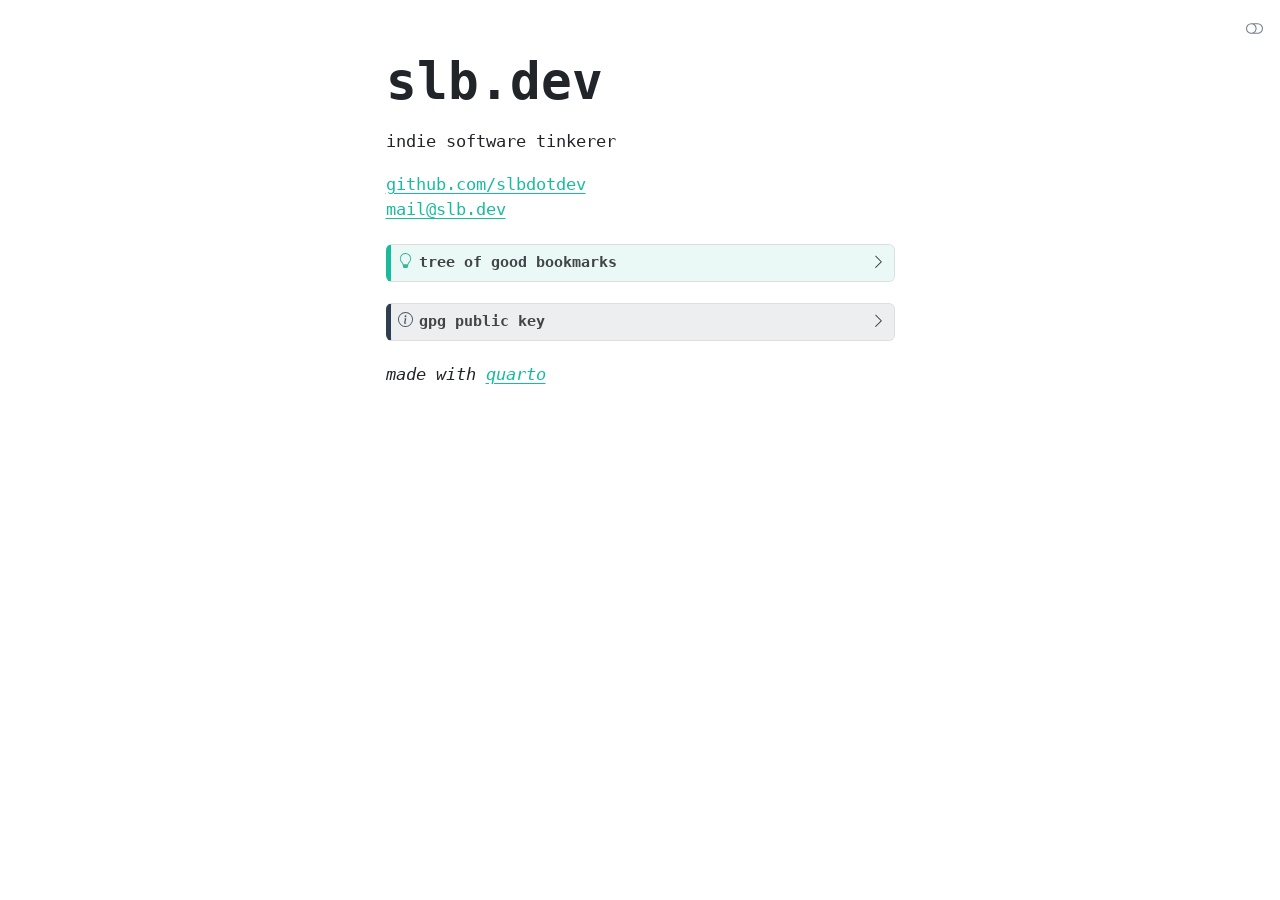
<file: index.html>
<!DOCTYPE html>
<html xmlns="http://www.w3.org/1999/xhtml" lang="en" xml:lang="en"><head>

<meta charset="utf-8">
<meta name="generator" content="quarto-1.9.38">

<meta name="viewport" content="width=device-width, initial-scale=1.0, user-scalable=yes">


<title>slb.dev</title>
<style>
/* Default styles provided by pandoc.
** See https://pandoc.org/MANUAL.html#variables-for-html for config info.
*/
code{white-space: pre-wrap;}
span.smallcaps{font-variant: small-caps;}
div.columns{display: flex; gap: min(4vw, 1.5em);}
div.column{flex: auto; overflow-x: auto;}
div.hanging-indent{margin-left: 1.5em; text-indent: -1.5em;}
ul.task-list{list-style: none;}
ul.task-list li input[type="checkbox"] {
  width: 0.8em;
  margin: 0 0.8em 0.2em -1em; /* quarto-specific, see https://github.com/quarto-dev/quarto-cli/issues/4556 */ 
  vertical-align: middle;
}
</style>


<script src="index-gen_files/libs/clipboard/clipboard.min.js"></script>
<script src="index-gen_files/libs/quarto-html/quarto.js" type="module"></script>
<script src="index-gen_files/libs/quarto-html/tabsets/tabsets.js" type="module"></script>
<script src="index-gen_files/libs/quarto-html/popper.min.js"></script>
<script src="index-gen_files/libs/quarto-html/tippy.umd.min.js"></script>
<script src="index-gen_files/libs/quarto-html/anchor.min.js"></script>
<link href="index-gen_files/libs/quarto-html/tippy.css" rel="stylesheet">
<link href="index-gen_files/libs/quarto-html/quarto-syntax-highlighting-15634bcf2e68342d4ad2dfa704d543f6.css" rel="stylesheet" class="quarto-color-scheme" id="quarto-text-highlighting-styles">
<link href="index-gen_files/libs/quarto-html/quarto-syntax-highlighting-dark-0a6b7249c26820e032cb0bd839ff02b1.css" rel="stylesheet" class="quarto-color-scheme quarto-color-alternate" id="quarto-text-highlighting-styles">
<script src="index-gen_files/libs/bootstrap/bootstrap.min.js"></script>
<link href="index-gen_files/libs/bootstrap/bootstrap-icons.css" rel="stylesheet">
<link href="index-gen_files/libs/bootstrap/bootstrap-3da135ef608b8a45d74236bf86c6f40f.min.css" rel="stylesheet" append-hash="true" class="quarto-color-scheme" id="quarto-bootstrap" data-mode="light">
<link href="index-gen_files/libs/bootstrap/bootstrap-dark-83fc253b5e58d54836f6031f8c306ce1.min.css" rel="stylesheet" append-hash="true" class="quarto-color-scheme quarto-color-alternate" id="quarto-bootstrap" data-mode="dark">
<meta name="description" content="slb.dev contact card, github link, info and bookmarks.">
<link rel="icon" type="image/x-icon" href="favicon.ico">
<link rel="canonical" href="https://slb.dev">

<script type="application/ld+json">
    {
        "@context": "https://schema.org",
        "@type": "ProfilePage",
        "dateCreated": "2025-12-09T12:34:00-07:00",
        "dateModified": "2026-06-04T11:54:00-07:00",
        "mainEntity": {
            "@type": "Person",
            "name": "slb.dev",
            "description": "indie software tinkerer",
            "image": "https://slb.dev/profile.jpg",
            "sameAs": ["https://github.com/slbdotdev"]
        }
    }
</script>


<link rel="stylesheet" href="fonts.css">
</head>

<body class="fullcontent quarto-dark"><script id="quarto-html-before-body" type="application/javascript">
    const toggleBodyColorMode = (bsSheetEl) => {
      const mode = bsSheetEl.getAttribute("data-mode");
      const bodyEl = window.document.querySelector("body");
      if (mode === "dark") {
        bodyEl.classList.add("quarto-dark");
        bodyEl.classList.remove("quarto-light");
      } else {
        bodyEl.classList.add("quarto-light");
        bodyEl.classList.remove("quarto-dark");
      }
    }
    const toggleBodyColorPrimary = () => {
      const bsSheetEl = window.document.querySelector("link#quarto-bootstrap:not([rel=disabled-stylesheet])");
      if (bsSheetEl) {
        toggleBodyColorMode(bsSheetEl);
      }
    }
    const setColorSchemeToggle = (alternate) => {
      const toggles = window.document.querySelectorAll('.quarto-color-scheme-toggle');
      for (let i=0; i < toggles.length; i++) {
        const toggle = toggles[i];
        if (toggle) {
          if (alternate) {
            toggle.classList.add("alternate");
          } else {
            toggle.classList.remove("alternate");
          }
        }
      }
    };
    const toggleColorMode = (alternate) => {
      // Switch the stylesheets
      const primaryStylesheets = window.document.querySelectorAll('link.quarto-color-scheme:not(.quarto-color-alternate)');
      const alternateStylesheets = window.document.querySelectorAll('link.quarto-color-scheme.quarto-color-alternate');
      manageTransitions('#quarto-margin-sidebar .nav-link', false);
      if (alternate) {
        // note: dark is layered on light, we don't disable primary!
        enableStylesheet(alternateStylesheets);
        for (const sheetNode of alternateStylesheets) {
          if (sheetNode.id === "quarto-bootstrap") {
            toggleBodyColorMode(sheetNode);
          }
        }
      } else {
        disableStylesheet(alternateStylesheets);
        enableStylesheet(primaryStylesheets)
        toggleBodyColorPrimary();
      }
      manageTransitions('#quarto-margin-sidebar .nav-link', true);
      // Switch the toggles
      setColorSchemeToggle(alternate)
      // Hack to workaround the fact that safari doesn't
      // properly recolor the scrollbar when toggling (#1455)
      if (navigator.userAgent.indexOf('Safari') > 0 && navigator.userAgent.indexOf('Chrome') == -1) {
        manageTransitions("body", false);
        window.scrollTo(0, 1);
        setTimeout(() => {
          window.scrollTo(0, 0);
          manageTransitions("body", true);
        }, 40);
      }
    }
    const disableStylesheet = (stylesheets) => {
      for (let i=0; i < stylesheets.length; i++) {
        const stylesheet = stylesheets[i];
        stylesheet.rel = 'disabled-stylesheet';
      }
    }
    const enableStylesheet = (stylesheets) => {
      for (let i=0; i < stylesheets.length; i++) {
        const stylesheet = stylesheets[i];
        if(stylesheet.rel !== 'stylesheet') { // for Chrome, which will still FOUC without this check
          stylesheet.rel = 'stylesheet';
        }
      }
    }
    const manageTransitions = (selector, allowTransitions) => {
      const els = window.document.querySelectorAll(selector);
      for (let i=0; i < els.length; i++) {
        const el = els[i];
        if (allowTransitions) {
          el.classList.remove('notransition');
        } else {
          el.classList.add('notransition');
        }
      }
    }
    const isFileUrl = () => {
      return window.location.protocol === 'file:';
    }
    const hasAlternateSentinel = () => {
      let styleSentinel = getColorSchemeSentinel();
      if (styleSentinel !== null) {
        return styleSentinel === "alternate";
      } else {
        return false;
      }
    }
    const setStyleSentinel = (alternate) => {
      const value = alternate ? "alternate" : "default";
      if (!isFileUrl()) {
        window.localStorage.setItem("quarto-color-scheme", value);
      } else {
        localAlternateSentinel = value;
      }
    }
    const getColorSchemeSentinel = () => {
      if (!isFileUrl()) {
        const storageValue = window.localStorage.getItem("quarto-color-scheme");
        return storageValue != null ? storageValue : localAlternateSentinel;
      } else {
        return localAlternateSentinel;
      }
    }
    const toggleGiscusIfUsed = (isAlternate, darkModeDefault) => {
      const baseTheme = document.querySelector('#giscus-base-theme')?.value ?? 'light';
      const alternateTheme = document.querySelector('#giscus-alt-theme')?.value ?? 'dark';
      let newTheme = '';
      if(authorPrefersDark) {
        newTheme = isAlternate ? baseTheme : alternateTheme;
      } else {
        newTheme = isAlternate ? alternateTheme : baseTheme;
      }
      const changeGiscusTheme = () => {
        // From: https://github.com/giscus/giscus/issues/336
        const sendMessage = (message) => {
          const iframe = document.querySelector('iframe.giscus-frame');
          if (!iframe) return;
          iframe.contentWindow.postMessage({ giscus: message }, 'https://giscus.app');
        }
        sendMessage({
          setConfig: {
            theme: newTheme
          }
        });
      }
      const isGiscussLoaded = window.document.querySelector('iframe.giscus-frame') !== null;
      if (isGiscussLoaded) {
        changeGiscusTheme();
      }
    };
    const authorPrefersDark = true;
    const queryPrefersDark = window.matchMedia('(prefers-color-scheme: dark)');
    const darkModeDefault = queryPrefersDark.matches;
    let localAlternateSentinel = darkModeDefault ? 'alternate' : 'default';
    // Dark / light mode switch
    window.quartoToggleColorScheme = () => {
      // Read the current dark / light value
      let toAlternate = !hasAlternateSentinel();
      toggleColorMode(toAlternate);
      setStyleSentinel(toAlternate);
      toggleGiscusIfUsed(toAlternate, darkModeDefault);
      window.dispatchEvent(new Event('resize'));
    };
    queryPrefersDark.addEventListener("change", e => {
      if(window.localStorage.getItem("quarto-color-scheme") !== null)
        return;
      const alternate = e.matches
      toggleColorMode(alternate);
      localAlternateSentinel = e.matches ? 'alternate' : 'default'; // this is used alongside local storage!
      toggleGiscusIfUsed(alternate, darkModeDefault);
    });
    // Switch to dark mode if need be
    if (hasAlternateSentinel()) {
      toggleColorMode(true);
    } else {
      toggleColorMode(false);
    }
  </script>

<div id="quarto-content" class="page-columns page-rows-contents page-layout-article">

<main class="content" id="quarto-document-content">





<section id="slb.dev" class="level1">
<h1>slb.dev</h1>
<p>indie software tinkerer</p>
<p><a href="https://github.com/slbdotdev" target="_blank">github.com/slbdotdev</a><br>
<a href="mailto:mail@slb.dev" target="_blank">mail@slb.dev</a></p>
<div class="callout callout-style-default callout-tip callout-titled">
<div class="callout-header d-flex align-content-center collapsed" data-bs-toggle="collapse" data-bs-target=".callout-4-contents" aria-controls="callout-4" aria-expanded="false" aria-label="Toggle callout">
<div class="callout-icon-container">
<i class="callout-icon"></i>
</div>
<div class="callout-title-container flex-fill">
<span class="screen-reader-only">Tip</span>tree of good bookmarks
</div>
<div class="callout-btn-toggle d-inline-block border-0 py-1 ps-1 pe-0 float-end"><i class="callout-toggle"></i></div>
</div>
<div id="callout-4" class="callout-4-contents callout-collapse collapse">
<div class="callout-body-container callout-body">
<p><nbsp></nbsp></p>
<div class="callout callout-style-default callout-tip callout-titled">
<div class="callout-header d-flex align-content-center collapsed" data-bs-toggle="collapse" data-bs-target=".callout-1-contents" aria-controls="callout-1" aria-expanded="false" aria-label="Toggle callout">
<div class="callout-icon-container">
<i class="callout-icon"></i>
</div>
<div class="callout-title-container flex-fill">
<span class="screen-reader-only">Tip</span>Good Art of Many Kinds
</div>
<div class="callout-btn-toggle d-inline-block border-0 py-1 ps-1 pe-0 float-end"><i class="callout-toggle"></i></div>
</div>
<div id="callout-1" class="callout-1-contents callout-collapse collapse">
<div class="callout-body-container callout-body">
<table class="caption-top table">
<tbody>
<tr class="odd">
<td><strong>Technical Video Essays:</strong></td>
</tr>
<tr class="even">
<td><a href="https://www.youtube.com/watch?v=DpXy041BIlA&amp;t=969s">30 Weird Chess Algorithms: Elo World</a></td>
</tr>
<tr class="odd">
<td><strong>Animation:</strong></td>
</tr>
<tr class="even">
<td><a href="https://www.youtube.com/watch?v=vffu6FG4YP4">LACKADAISY</a></td>
</tr>
<tr class="odd">
<td><a href="https://www.youtube.com/watch?v=v7LBggDKEtM">EVERYONE IS LONELY</a></td>
</tr>
<tr class="even">
<td><strong>Music Videos:</strong></td>
</tr>
<tr class="odd">
<td><a href="https://www.youtube.com/watch?v=Dk3pumxZtVU">Venjent - Till Death We Do Art</a></td>
</tr>
<tr class="even">
<td><a href="https://www.youtube.com/watch?v=nO9aot9RgQc">Max Cooper - Repetition</a></td>
</tr>
<tr class="odd">
<td><a href="https://www.youtube.com/watch?v=nxg4C365LbQ">Lorn - Acid Rain</a></td>
</tr>
</tbody>
</table>
</div>
</div>
</div>
<div class="callout callout-style-default callout-tip callout-titled">
<div class="callout-header d-flex align-content-center collapsed" data-bs-toggle="collapse" data-bs-target=".callout-2-contents" aria-controls="callout-2" aria-expanded="false" aria-label="Toggle callout">
<div class="callout-icon-container">
<i class="callout-icon"></i>
</div>
<div class="callout-title-container flex-fill">
<span class="screen-reader-only">Tip</span>Windows 11 re-install tools
</div>
<div class="callout-btn-toggle d-inline-block border-0 py-1 ps-1 pe-0 float-end"><i class="callout-toggle"></i></div>
</div>
<div id="callout-2" class="callout-2-contents callout-collapse collapse">
<div class="callout-body-container callout-body">
<table class="caption-top table">
<tbody>
<tr class="odd">
<td>create usb</td>
<td><a href="https://go.microsoft.com/fwlink/?linkid=2156295">Microsoft download direct link</a></td>
</tr>
<tr class="even">
<td>autounattend</td>
<td><a href="https://schneegans.de/windows/unattend-generator/">schneegans.de xml generator</a></td>
</tr>
<tr class="odd">
<td>winutil</td>
<td><a href="https://github.com/ChrisTitusTech/winutil">ChrisTitusTech’s Win 11 tweaks</a></td>
</tr>
<tr class="even">
<td>wsl</td>
<td><a href="https://learn.microsoft.com/en-us/windows/wsl/install">WSL2 Official Install Docs</a></td>
</tr>
<tr class="odd">
<td>powertoys</td>
<td><a href="https://learn.microsoft.com/en-us/windows/powertoys/">FancyZones, Awake, Color Picker</a></td>
</tr>
<tr class="even">
<td>restic</td>
<td><a href="https://restic.net/">My fav modern backup tool</a></td>
</tr>
</tbody>
</table>
</div>
</div>
</div>
<div class="callout callout-style-default callout-tip callout-titled">
<div class="callout-header d-flex align-content-center collapsed" data-bs-toggle="collapse" data-bs-target=".callout-3-contents" aria-controls="callout-3" aria-expanded="false" aria-label="Toggle callout">
<div class="callout-icon-container">
<i class="callout-icon"></i>
</div>
<div class="callout-title-container flex-fill">
<span class="screen-reader-only">Tip</span>Favorite xkcds
</div>
<div class="callout-btn-toggle d-inline-block border-0 py-1 ps-1 pe-0 float-end"><i class="callout-toggle"></i></div>
</div>
<div id="callout-3" class="callout-3-contents callout-collapse collapse">
<div class="callout-body-container callout-body">
<table class="caption-top table">
<tbody>
<tr class="odd">
<td>505</td>
<td><a href="https://xkcd.com/505/">a bunch of rocks</a></td>
</tr>
<tr class="even">
<td>927</td>
<td><a href="https://xkcd.com/927/">how standards proliferate</a></td>
</tr>
<tr class="odd">
<td>936</td>
<td><a href="https://xkcd.com/936/">correct horse battery staple</a></td>
</tr>
<tr class="even">
<td>1597</td>
<td><a href="https://xkcd.com/1597/">git</a></td>
</tr>
<tr class="odd">
<td>2501</td>
<td><a href="https://xkcd.com/2501/">average familiarity</a> also: <a href="https://marshdeer.github.io/xkcd2501-generator/">generator</a></td>
</tr>
</tbody>
</table>
</div>
</div>
</div>
<p><nbsp></nbsp></p>
</div>
</div>
</div>
<div class="callout callout-style-default callout-note callout-titled">
<div class="callout-header d-flex align-content-center collapsed" data-bs-toggle="collapse" data-bs-target=".callout-5-contents" aria-controls="callout-5" aria-expanded="false" aria-label="Toggle callout">
<div class="callout-icon-container">
<i class="callout-icon"></i>
</div>
<div class="callout-title-container flex-fill">
<span class="screen-reader-only">Note</span>gpg public key
</div>
<div class="callout-btn-toggle d-inline-block border-0 py-1 ps-1 pe-0 float-end"><i class="callout-toggle"></i></div>
</div>
<div id="callout-5" class="callout-5-contents callout-collapse collapse">
<div class="callout-body-container callout-body">
<pre><code>-----BEGIN PGP PUBLIC KEY BLOCK-----

mQINBGoiV9ABEADGRBgsT3n/gSbwLlOUjVkzKsCs9YOTTbH99y+Jaz+9L2WCWtue
dWknMNLaWHC2mPTtw/eYbe5suUnaSooWhLTjGLvPerWGSK1AdEOC/MoGD8Dls+7c
B/mZvpJUwFbNthFIr0X+7XOdJ/wCwmMvjN7F/kAYt58n3Uo5UswWEaM05gKGs/l0
urJxmor5fU4JPdO9rkKZuhZ20J+UjmAtfZPZY80FnIpX8ESIvQXbjPXKXogV3Nyf
btJ1AyG/VaboGy+Cs6rT3fHliSqTDolZn16VKfdhnXjQH8tTU8mEmnErSXhWIRBq
SjNqDlX/y1+jJWTEl1pDV5rcYyRJ3OWYctOcCQ3o4sgHEa+BR0jqQ4AViE94Kify
bOOKk6F5iaTAi83fbL1AbypwdWpI/+woxyrG4Q9G3NkIFUW5CWfoSGNA0VKJBUXK
m4S3YuoxtkRFSDZk405Dk3QyEAAOYDX0NtdfjtfGWhyAOWGTq8HFALRFT0kNVVle
JkapcK4AGw39OUb0JYHuws1wLO1Af7/XhmjLKnbwdAdsFg9nez0cijxLvOaAt0u+
FK2BwQJa7EaofRmoW9xEFFhf+RHKw04cGbxsBBPM9R2RGGHJnTGfg2YY1otsU4eA
zP/U31QeV2XeVkVRSrqFRrOJoaBesSkgqIfH9f2B8KjLt9Ecs53Qh8C61QARAQAB
tBJzbGIgPG1haWxAc2xiLmRldj6JAk4EEwEKADgWIQRQsoRH0Q7DT7O79lqIt/IZ
9lf/5QUCaiJX0AIbAwULCQgHAgYVCgkICwIEFgIDAQIeAQIXgAAKCRCIt/IZ9lf/
5YfTEADCsiIc7dqJdAI5at5IBlpE5kPgoE3Ysb215isvwONIXQKIQNf9duppl+Hu
2OTFcma73rotC3BzXSRauM71o2DVMIJBmgT3MZujpQl0qd4dDJ2hQ/ycgBlWnft2
29uc+PPSh8ik6Md6n+jojEgdY2mnda8v0qsWKVnBVpvJLwKql3ft5dhzFg6rcG6J
lqadFiBQ7KC+UQA7BPiefdGxkjK7mr4auw2Ztch0xKHUcoHti+TydNt0yAaHhX3+
YgXc6OV1Ny4gOxrGojPcxGJ/OUkdGW2/ltklGMvQS1dHLoRBEc7MuUEY6YRoJVHa
uvC0GfyFYnCHOL8fxrRcJI/vwLcIhEOQCLRgAgUkqTmuuMbY7qox6H/DVEsFmqhg
UoSGvjCYfdoAZYb3RaNiymnuO6oSQwKOpSxkgLxCJO7pm2iLu0ld3sNfj5GeccW8
BSvwACuwFCVdRky3Erj5u3yTlYMyoW58f25jMzAF1OaBJ08lKUc2eMOqe7QbVyuz
io4tagCKt/cBW2SYWPZ9kIb18NoFWDHhR63mKI0A3UydypGsZelwr7ENCqdSQ0Wd
HmSufSUCO3xFbQht+lpj3mgEUnaRmUAaT3JwDsVanuhbJCtMu7cmo7V8p6tBcrFe
j3YgkCSUbrcPXfiI/clJnn+WXQIfd0zXoV3A2G6Iu127jTKOV7kCDQRqIlfQARAA
y78kbiGWDzPiSaJfe//vhHXhBtk6n5avr7t7U3I/vUtj211AIG+b1QFS1q0fyI67
C8YeynvFVVCcoWlGXm1FbFloDl8HdMfe1wvITHEaJn3XPw+ZDAWmXf0RIZduxOm1
8epvA1ad8JmJqg9Vfm63UTjtYSMM8etwfnwlKj+9CXyzEPBRgjjWwwY2sREWNb+K
h4kVqXa+S7JPrAXBHBRhO1/J54ikkPQEQ4J5o/wTtIsaNO33GWnKK6zb5bl/8F/A
Q2rs4yfrxXfVn5vXf0HFm8H6XU0ydObfMn9jTYydzgLPgysvUO5wn+vdXmPjc8j6
STK+l3t2UOeIw/V/eG1PXGIR1G9PNDN3flSyJuPDIg0SyPp1CWctCH3Rspz3OMiP
fLiunbEInj3qrdI3DgUguudsHIdIntZQ8M0lJ2+AVh2by4N9HyD8QZARey4AfB9K
v6BHVD0IUPUJFoIvVh1ku7GGxleLLpQaK3QVH9k3+KIUFeUMQHlQsfvkHFdgHH/3
WhV/gCi6lPQyN1NwGuw1xzpxH6oa5vpIJW5nOh7etGOFFfNXPVX6nCtf4vamATDY
DW5vt3gKtSRPAZTC6EveSmuLC01yzbYj+kbvAXPAkiuSZyZ8kx0mcFmjZQDqHY8O
xuGdEa7Y7zKk9jZhMgjaywA5LeFQk8ILh2zvE+PL0pkAEQEAAYkCNgQYAQoAIBYh
BFCyhEfRDsNPs7v2Woi38hn2V//lBQJqIlfQAhsMAAoJEIi38hn2V//lrgUP/iOy
tiNXY/HErTNxQDixwKYYYcGa8SBkeN/JCgVEHk6ifgRpuaGbZ1GnTZPn/R+E2L4l
1we7bjWukoDIYVoDH61gv8iaJ5ss964nbljCymnSxup3gf1fTIoFcA422jTtoPFF
YTofGGSahDRr0j2U9Ge2D5ucvPRGuqaPOjO2yDGgk6qlEP/HY9/Zs7C+M3Dgpikq
U26OLMgtF05RtKkoCF1FNHpm0325qx7rTw6gUvcBFT9w9Smk9+vGx+19ZUkz3tC+
N470I72JIBVqds8nA1dTF/ychlZABWLxYQkQKgqc6bduDZiyEdDbtVVWmpaAjvSN
JPeVheOBt9Gk2Xs8cS4ZRhggXX/BJ9U1ga5UXeNgBcbQmkdYhvjUHn/EYL8XpW4j
7FqJA4559lDYkaXlq5463NxDVtdoPu0jnb4blA5AMz55uYsUXBq294hVdsaHIDyM
5HjdwQc22/u/4vVMy8MILvGJqeZoVV7lCNDohsuMIX0zqcJZe+tQWeVwEjlsAfPH
Y0VxssUlYK79NS990e0YvMYdr6xxtqJRPJQkaJ8s+Z5+lsRsCLmgM4IvNEEJMOKN
Fg2Zjr6tE4g91mhihIj7EPwCeC1+qi2KU/RbfNLFK4XShy2Y8fmkJoZBjpmT2lOu
h92OWzYncd8fBwBxsEWQhNcgHVusg+kuGuR37IGk
=igwr
-----END PGP PUBLIC KEY BLOCK-----</code></pre>
</div>
</div>
</div>
<p><em>made with <a href="https://quarto.org/">quarto</a></em></p>
</section>

</main>
<!-- /main column -->
<script id="quarto-html-after-body" type="application/javascript">
  window.document.addEventListener("DOMContentLoaded", function (event) {
    // Ensure there is a toggle, if there isn't float one in the top right
    if (window.document.querySelector('.quarto-color-scheme-toggle') === null) {
      const a = window.document.createElement('a');
      a.classList.add('top-right');
      a.classList.add('quarto-color-scheme-toggle');
      a.href = "";
      a.onclick = function() { try { window.quartoToggleColorScheme(); } catch {} return false; };
      const i = window.document.createElement("i");
      i.classList.add('bi');
      a.appendChild(i);
      window.document.body.appendChild(a);
    }
    setColorSchemeToggle(hasAlternateSentinel())
    const icon = "";
    const anchorJS = new window.AnchorJS();
    anchorJS.options = {
      placement: 'right',
      icon: icon
    };
    anchorJS.add('.anchored');
    const isCodeAnnotation = (el) => {
      for (const clz of el.classList) {
        if (clz.startsWith('code-annotation-')) {                     
          return true;
        }
      }
      return false;
    }
    const onCopySuccess = function(e) {
      // button target
      const button = e.trigger;
      // don't keep focus
      button.blur();
      // flash "checked"
      button.classList.add('code-copy-button-checked');
      var currentTitle = button.getAttribute("title");
      button.setAttribute("title", "Copied!");
      let tooltip;
      if (window.bootstrap) {
        button.setAttribute("data-bs-toggle", "tooltip");
        button.setAttribute("data-bs-placement", "left");
        button.setAttribute("data-bs-title", "Copied!");
        tooltip = new bootstrap.Tooltip(button, 
          { trigger: "manual", 
            customClass: "code-copy-button-tooltip",
            offset: [0, -8]});
        tooltip.show();    
      }
      setTimeout(function() {
        if (tooltip) {
          tooltip.hide();
          button.removeAttribute("data-bs-title");
          button.removeAttribute("data-bs-toggle");
          button.removeAttribute("data-bs-placement");
        }
        button.setAttribute("title", currentTitle);
        button.classList.remove('code-copy-button-checked');
      }, 1000);
      // clear code selection
      e.clearSelection();
    }
    const getTextToCopy = function(trigger) {
      const outerScaffold = trigger.parentElement.cloneNode(true);
      const codeEl = outerScaffold.querySelector('code');
      for (const childEl of codeEl.children) {
        if (isCodeAnnotation(childEl)) {
          childEl.remove();
        }
      }
      return codeEl.innerText;
    }
    const clipboard = new window.ClipboardJS('.code-copy-button:not([data-in-quarto-modal])', {
      text: getTextToCopy
    });
    clipboard.on('success', onCopySuccess);
    if (window.document.getElementById('quarto-embedded-source-code-modal')) {
      const clipboardModal = new window.ClipboardJS('.code-copy-button[data-in-quarto-modal]', {
        text: getTextToCopy,
        container: window.document.getElementById('quarto-embedded-source-code-modal')
      });
      clipboardModal.on('success', onCopySuccess);
    }
      var localhostRegex = new RegExp(/^(?:http|https):\/\/localhost\:?[0-9]*\//);
      var mailtoRegex = new RegExp(/^mailto:/);
        var filterRegex = new RegExp('/' + window.location.host + '/');
      var isInternal = (href) => {
          return filterRegex.test(href) || localhostRegex.test(href) || mailtoRegex.test(href);
      }
      // Inspect non-navigation links and adorn them if external
     var links = window.document.querySelectorAll('a[href]:not(.nav-link):not(.navbar-brand):not(.toc-action):not(.sidebar-link):not(.sidebar-item-toggle):not(.pagination-link):not(.no-external):not([aria-hidden]):not(.dropdown-item):not(.quarto-navigation-tool):not(.about-link)');
      for (var i=0; i<links.length; i++) {
        const link = links[i];
        if (!isInternal(link.href)) {
          // undo the damage that might have been done by quarto-nav.js in the case of
          // links that we want to consider external
          if (link.dataset.originalHref !== undefined) {
            link.href = link.dataset.originalHref;
          }
        }
      }
    function tippyHover(el, contentFn, onTriggerFn, onUntriggerFn) {
      const config = {
        allowHTML: true,
        maxWidth: 500,
        delay: 100,
        arrow: false,
        appendTo: function(el) {
            return el.parentElement;
        },
        interactive: true,
        interactiveBorder: 10,
        theme: 'quarto',
        placement: 'bottom-start',
      };
      if (contentFn) {
        config.content = contentFn;
      }
      if (onTriggerFn) {
        config.onTrigger = onTriggerFn;
      }
      if (onUntriggerFn) {
        config.onUntrigger = onUntriggerFn;
      }
      window.tippy(el, config); 
    }
    const noterefs = window.document.querySelectorAll('a[role="doc-noteref"]');
    for (var i=0; i<noterefs.length; i++) {
      const ref = noterefs[i];
      tippyHover(ref, function() {
        // use id or data attribute instead here
        let href = ref.getAttribute('data-footnote-href') || ref.getAttribute('href');
        try { href = new URL(href).hash; } catch {}
        const id = href.replace(/^#\/?/, "");
        const note = window.document.getElementById(id);
        if (note) {
          return note.innerHTML;
        } else {
          return "";
        }
      });
    }
    const xrefs = window.document.querySelectorAll('a.quarto-xref');
    const processXRef = (id, note) => {
      // Strip column container classes
      const stripColumnClz = (el) => {
        el.classList.remove("page-full", "page-columns");
        if (el.children) {
          for (const child of el.children) {
            stripColumnClz(child);
          }
        }
      }
      stripColumnClz(note)
      if (id === null || id.startsWith('sec-')) {
        // Special case sections, only their first couple elements
        const container = document.createElement("div");
        if (note.children && note.children.length > 2) {
          container.appendChild(note.children[0].cloneNode(true));
          for (let i = 1; i < note.children.length; i++) {
            const child = note.children[i];
            if (child.tagName === "P" && child.innerText === "") {
              continue;
            } else {
              container.appendChild(child.cloneNode(true));
              break;
            }
          }
          if (window.Quarto?.typesetMath) {
            window.Quarto.typesetMath(container);
          }
          return container.innerHTML
        } else {
          if (window.Quarto?.typesetMath) {
            window.Quarto.typesetMath(note);
          }
          return note.innerHTML;
        }
      } else {
        // Remove any anchor links if they are present
        const anchorLink = note.querySelector('a.anchorjs-link');
        if (anchorLink) {
          anchorLink.remove();
        }
        if (window.Quarto?.typesetMath) {
          window.Quarto.typesetMath(note);
        }
        if (note.classList.contains("callout")) {
          return note.outerHTML;
        } else {
          return note.innerHTML;
        }
      }
    }
    for (var i=0; i<xrefs.length; i++) {
      const xref = xrefs[i];
      tippyHover(xref, undefined, function(instance) {
        instance.disable();
        let url = xref.getAttribute('href');
        let hash = undefined; 
        if (url.startsWith('#')) {
          hash = url;
        } else {
          try { hash = new URL(url).hash; } catch {}
        }
        if (hash) {
          const id = hash.replace(/^#\/?/, "");
          const note = window.document.getElementById(id);
          if (note !== null) {
            try {
              const html = processXRef(id, note.cloneNode(true));
              instance.setContent(html);
            } finally {
              instance.enable();
              instance.show();
            }
          } else {
            // See if we can fetch this
            fetch(url.split('#')[0])
            .then(res => res.text())
            .then(html => {
              const parser = new DOMParser();
              const htmlDoc = parser.parseFromString(html, "text/html");
              const note = htmlDoc.getElementById(id);
              if (note !== null) {
                const html = processXRef(id, note);
                instance.setContent(html);
              } 
            }).finally(() => {
              instance.enable();
              instance.show();
            });
          }
        } else {
          // See if we can fetch a full url (with no hash to target)
          // This is a special case and we should probably do some content thinning / targeting
          fetch(url)
          .then(res => res.text())
          .then(html => {
            const parser = new DOMParser();
            const htmlDoc = parser.parseFromString(html, "text/html");
            const note = htmlDoc.querySelector('main.content');
            if (note !== null) {
              // This should only happen for chapter cross references
              // (since there is no id in the URL)
              // remove the first header
              if (note.children.length > 0 && note.children[0].tagName === "HEADER") {
                note.children[0].remove();
              }
              const html = processXRef(null, note);
              instance.setContent(html);
            } 
          }).finally(() => {
            instance.enable();
            instance.show();
          });
        }
      }, function(instance) {
      });
    }
        let selectedAnnoteEl;
        const selectorForAnnotation = ( cell, annotation) => {
          let cellAttr = 'data-code-cell="' + cell + '"';
          let lineAttr = 'data-code-annotation="' +  annotation + '"';
          const selector = 'span[' + cellAttr + '][' + lineAttr + ']';
          return selector;
        }
        const selectCodeLines = (annoteEl) => {
          const doc = window.document;
          const targetCell = annoteEl.getAttribute("data-target-cell");
          const targetAnnotation = annoteEl.getAttribute("data-target-annotation");
          const annoteSpan = window.document.querySelector(selectorForAnnotation(targetCell, targetAnnotation));
          const lines = annoteSpan.getAttribute("data-code-lines").split(",");
          const lineIds = lines.map((line) => {
            return targetCell + "-" + line;
          })
          let top = null;
          let height = null;
          let parent = null;
          if (lineIds.length > 0) {
              //compute the position of the single el (top and bottom and make a div)
              const el = window.document.getElementById(lineIds[0]);
              top = el.offsetTop;
              height = el.offsetHeight;
              parent = el.parentElement.parentElement;
            if (lineIds.length > 1) {
              const lastEl = window.document.getElementById(lineIds[lineIds.length - 1]);
              const bottom = lastEl.offsetTop + lastEl.offsetHeight;
              height = bottom - top;
            }
            if (top !== null && height !== null && parent !== null) {
              // cook up a div (if necessary) and position it 
              let div = window.document.getElementById("code-annotation-line-highlight");
              if (div === null) {
                div = window.document.createElement("div");
                div.setAttribute("id", "code-annotation-line-highlight");
                div.style.position = 'absolute';
                parent.appendChild(div);
              }
              div.style.top = top - 2 + "px";
              div.style.height = height + 4 + "px";
              div.style.left = 0;
              let gutterDiv = window.document.getElementById("code-annotation-line-highlight-gutter");
              if (gutterDiv === null) {
                gutterDiv = window.document.createElement("div");
                gutterDiv.setAttribute("id", "code-annotation-line-highlight-gutter");
                gutterDiv.style.position = 'absolute';
                const codeCell = window.document.getElementById(targetCell);
                const gutter = codeCell.querySelector('.code-annotation-gutter');
                gutter.appendChild(gutterDiv);
              }
              gutterDiv.style.top = top - 2 + "px";
              gutterDiv.style.height = height + 4 + "px";
            }
            selectedAnnoteEl = annoteEl;
          }
        };
        const unselectCodeLines = () => {
          const elementsIds = ["code-annotation-line-highlight", "code-annotation-line-highlight-gutter"];
          elementsIds.forEach((elId) => {
            const div = window.document.getElementById(elId);
            if (div) {
              div.remove();
            }
          });
          selectedAnnoteEl = undefined;
        };
          // Handle positioning of the toggle
      window.addEventListener(
        "resize",
        throttle(() => {
          elRect = undefined;
          if (selectedAnnoteEl) {
            selectCodeLines(selectedAnnoteEl);
          }
        }, 10)
      );
      function throttle(fn, ms) {
      let throttle = false;
      let timer;
        return (...args) => {
          if(!throttle) { // first call gets through
              fn.apply(this, args);
              throttle = true;
          } else { // all the others get throttled
              if(timer) clearTimeout(timer); // cancel #2
              timer = setTimeout(() => {
                fn.apply(this, args);
                timer = throttle = false;
              }, ms);
          }
        };
      }
        // Attach click handler to the DT
        const annoteDls = window.document.querySelectorAll('dt[data-target-cell]');
        for (const annoteDlNode of annoteDls) {
          annoteDlNode.addEventListener('click', (event) => {
            const clickedEl = event.target;
            if (clickedEl !== selectedAnnoteEl) {
              unselectCodeLines();
              const activeEl = window.document.querySelector('dt[data-target-cell].code-annotation-active');
              if (activeEl) {
                activeEl.classList.remove('code-annotation-active');
              }
              selectCodeLines(clickedEl);
              clickedEl.classList.add('code-annotation-active');
            } else {
              // Unselect the line
              unselectCodeLines();
              clickedEl.classList.remove('code-annotation-active');
            }
          });
        }
    const findCites = (el) => {
      const parentEl = el.parentElement;
      if (parentEl) {
        const cites = parentEl.dataset.cites;
        if (cites) {
          return {
            el,
            cites: cites.split(' ')
          };
        } else {
          return findCites(el.parentElement)
        }
      } else {
        return undefined;
      }
    };
    var bibliorefs = window.document.querySelectorAll('a[role="doc-biblioref"]');
    for (var i=0; i<bibliorefs.length; i++) {
      const ref = bibliorefs[i];
      const citeInfo = findCites(ref);
      if (citeInfo) {
        tippyHover(citeInfo.el, function() {
          var popup = window.document.createElement('div');
          citeInfo.cites.forEach(function(cite) {
            var citeDiv = window.document.createElement('div');
            citeDiv.classList.add('hanging-indent');
            citeDiv.classList.add('csl-entry');
            var biblioDiv = window.document.getElementById('ref-' + cite);
            if (biblioDiv) {
              citeDiv.innerHTML = biblioDiv.innerHTML;
            }
            popup.appendChild(citeDiv);
          });
          return popup.innerHTML;
        });
      }
    }
  });
  </script>
</div> <!-- /content -->




</body></html>
</file>
<file: index-gen_files/libs/quarto-html/tippy.css>
.tippy-box[data-animation=fade][data-state=hidden]{opacity:0}[data-tippy-root]{max-width:calc(100vw - 10px)}.tippy-box{position:relative;background-color:#333;color:#fff;border-radius:4px;font-size:14px;line-height:1.4;white-space:normal;outline:0;transition-property:transform,visibility,opacity}.tippy-box[data-placement^=top]>.tippy-arrow{bottom:0}.tippy-box[data-placement^=top]>.tippy-arrow:before{bottom:-7px;left:0;border-width:8px 8px 0;border-top-color:initial;transform-origin:center top}.tippy-box[data-placement^=bottom]>.tippy-arrow{top:0}.tippy-box[data-placement^=bottom]>.tippy-arrow:before{top:-7px;left:0;border-width:0 8px 8px;border-bottom-color:initial;transform-origin:center bottom}.tippy-box[data-placement^=left]>.tippy-arrow{right:0}.tippy-box[data-placement^=left]>.tippy-arrow:before{border-width:8px 0 8px 8px;border-left-color:initial;right:-7px;transform-origin:center left}.tippy-box[data-placement^=right]>.tippy-arrow{left:0}.tippy-box[data-placement^=right]>.tippy-arrow:before{left:-7px;border-width:8px 8px 8px 0;border-right-color:initial;transform-origin:center right}.tippy-box[data-inertia][data-state=visible]{transition-timing-function:cubic-bezier(.54,1.5,.38,1.11)}.tippy-arrow{width:16px;height:16px;color:#333}.tippy-arrow:before{content:"";position:absolute;border-color:transparent;border-style:solid}.tippy-content{position:relative;padding:5px 9px;z-index:1}
</file>
<file: index-gen_files/libs/quarto-html/quarto-syntax-highlighting-15634bcf2e68342d4ad2dfa704d543f6.css>
/* quarto syntax highlight colors */
:root {
  --quarto-hl-ot-color: #003B4F;
  --quarto-hl-at-color: #657422;
  --quarto-hl-ss-color: #20794D;
  --quarto-hl-an-color: #5E5E5E;
  --quarto-hl-fu-color: #4758AB;
  --quarto-hl-st-color: #20794D;
  --quarto-hl-cf-color: #003B4F;
  --quarto-hl-op-color: #5E5E5E;
  --quarto-hl-er-color: #AD0000;
  --quarto-hl-bn-color: #AD0000;
  --quarto-hl-al-color: #AD0000;
  --quarto-hl-va-color: #111111;
  --quarto-hl-bu-color: inherit;
  --quarto-hl-ex-color: inherit;
  --quarto-hl-pp-color: #AD0000;
  --quarto-hl-in-color: #5E5E5E;
  --quarto-hl-vs-color: #20794D;
  --quarto-hl-wa-color: #5E5E5E;
  --quarto-hl-do-color: #5E5E5E;
  --quarto-hl-im-color: #00769E;
  --quarto-hl-ch-color: #20794D;
  --quarto-hl-dt-color: #AD0000;
  --quarto-hl-fl-color: #AD0000;
  --quarto-hl-co-color: #5E5E5E;
  --quarto-hl-cv-color: #5E5E5E;
  --quarto-hl-cn-color: #8f5902;
  --quarto-hl-sc-color: #5E5E5E;
  --quarto-hl-dv-color: #AD0000;
  --quarto-hl-kw-color: #003B4F;
}

/* other quarto variables */
:root {
  --quarto-font-monospace: SFMono-Regular, Menlo, Monaco, Consolas, "Liberation Mono", "Courier New", monospace;
}

/* syntax highlight based on Pandoc's rules */
pre > code.sourceCode > span {
  color: #003B4F;
}

code.sourceCode > span {
  color: #003B4F;
}

div.sourceCode,
div.sourceCode pre.sourceCode {
  color: #003B4F;
}

/* Normal */
code span {
  color: #003B4F;
}

/* Alert */
code span.al {
  color: #AD0000;
  font-style: inherit;
}

/* Annotation */
code span.an {
  color: #5E5E5E;
  font-style: inherit;
}

/* Attribute */
code span.at {
  color: #657422;
  font-style: inherit;
}

/* BaseN */
code span.bn {
  color: #AD0000;
  font-style: inherit;
}

/* BuiltIn */
code span.bu {
  font-style: inherit;
}

/* ControlFlow */
code span.cf {
  color: #003B4F;
  font-weight: bold;
  font-style: inherit;
}

/* Char */
code span.ch {
  color: #20794D;
  font-style: inherit;
}

/* Constant */
code span.cn {
  color: #8f5902;
  font-style: inherit;
}

/* Comment */
code span.co {
  color: #5E5E5E;
  font-style: inherit;
}

/* CommentVar */
code span.cv {
  color: #5E5E5E;
  font-style: italic;
}

/* Documentation */
code span.do {
  color: #5E5E5E;
  font-style: italic;
}

/* DataType */
code span.dt {
  color: #AD0000;
  font-style: inherit;
}

/* DecVal */
code span.dv {
  color: #AD0000;
  font-style: inherit;
}

/* Error */
code span.er {
  color: #AD0000;
  font-style: inherit;
}

/* Extension */
code span.ex {
  font-style: inherit;
}

/* Float */
code span.fl {
  color: #AD0000;
  font-style: inherit;
}

/* Function */
code span.fu {
  color: #4758AB;
  font-style: inherit;
}

/* Import */
code span.im {
  color: #00769E;
  font-style: inherit;
}

/* Information */
code span.in {
  color: #5E5E5E;
  font-style: inherit;
}

/* Keyword */
code span.kw {
  color: #003B4F;
  font-weight: bold;
  font-style: inherit;
}

/* Operator */
code span.op {
  color: #5E5E5E;
  font-style: inherit;
}

/* Other */
code span.ot {
  color: #003B4F;
  font-style: inherit;
}

/* Preprocessor */
code span.pp {
  color: #AD0000;
  font-style: inherit;
}

/* SpecialChar */
code span.sc {
  color: #5E5E5E;
  font-style: inherit;
}

/* SpecialString */
code span.ss {
  color: #20794D;
  font-style: inherit;
}

/* String */
code span.st {
  color: #20794D;
  font-style: inherit;
}

/* Variable */
code span.va {
  color: #111111;
  font-style: inherit;
}

/* VerbatimString */
code span.vs {
  color: #20794D;
  font-style: inherit;
}

/* Warning */
code span.wa {
  color: #5E5E5E;
  font-style: italic;
}

.prevent-inlining {
  content: "</";
}

/*# sourceMappingURL=f23921c56f73e400b49028c9186a1aa0.css.map */
</file>
<file: index-gen_files/libs/quarto-html/quarto-syntax-highlighting-dark-0a6b7249c26820e032cb0bd839ff02b1.css>
/* quarto syntax highlight colors */
:root {
  --quarto-hl-al-color: #f07178;
  --quarto-hl-an-color: #d4d0ab;
  --quarto-hl-at-color: #00e0e0;
  --quarto-hl-bn-color: #d4d0ab;
  --quarto-hl-bu-color: #abe338;
  --quarto-hl-ch-color: #abe338;
  --quarto-hl-co-color: #f8f8f2;
  --quarto-hl-cv-color: #ffd700;
  --quarto-hl-cn-color: #ffd700;
  --quarto-hl-cf-color: #ffa07a;
  --quarto-hl-dt-color: #ffa07a;
  --quarto-hl-dv-color: #d4d0ab;
  --quarto-hl-do-color: #f8f8f2;
  --quarto-hl-er-color: #f07178;
  --quarto-hl-ex-color: #00e0e0;
  --quarto-hl-fl-color: #d4d0ab;
  --quarto-hl-fu-color: #ffa07a;
  --quarto-hl-im-color: #abe338;
  --quarto-hl-in-color: #d4d0ab;
  --quarto-hl-kw-color: #ffa07a;
  --quarto-hl-op-color: #ffa07a;
  --quarto-hl-ot-color: #00e0e0;
  --quarto-hl-pp-color: #dcc6e0;
  --quarto-hl-re-color: #00e0e0;
  --quarto-hl-sc-color: #abe338;
  --quarto-hl-ss-color: #abe338;
  --quarto-hl-st-color: #abe338;
  --quarto-hl-va-color: #00e0e0;
  --quarto-hl-vs-color: #abe338;
  --quarto-hl-wa-color: #dcc6e0;
}

/* other quarto variables */
:root {
  --quarto-font-monospace: SFMono-Regular, Menlo, Monaco, Consolas, "Liberation Mono", "Courier New", monospace;
}

/* syntax highlight based on Pandoc's rules */
pre > code.sourceCode > span {
  color: #f8f8f2;
}

code.sourceCode > span {
  color: #f8f8f2;
}

div.sourceCode,
div.sourceCode pre.sourceCode {
  color: #f8f8f2;
}

/* Normal */
code span {
  color: #f8f8f2;
}

/* Alert */
code span.al {
  color: #f07178;
}

/* Annotation */
code span.an {
  color: #d4d0ab;
}

/* Attribute */
code span.at {
  color: #00e0e0;
}

/* BaseN */
code span.bn {
  color: #d4d0ab;
}

/* BuiltIn */
code span.bu {
  color: #abe338;
}

/* ControlFlow */
code span.cf {
  font-weight: bold;
  color: #ffa07a;
}

/* Char */
code span.ch {
  color: #abe338;
}

/* Constant */
code span.cn {
  color: #ffd700;
}

/* Comment */
code span.co {
  font-style: italic;
  color: #f8f8f2;
}

/* CommentVar */
code span.cv {
  color: #ffd700;
}

/* Documentation */
code span.do {
  color: #f8f8f2;
}

/* DataType */
code span.dt {
  color: #ffa07a;
}

/* DecVal */
code span.dv {
  color: #d4d0ab;
}

/* Error */
code span.er {
  color: #f07178;
  text-decoration: underline;
}

/* Extension */
code span.ex {
  font-weight: bold;
  color: #00e0e0;
}

/* Float */
code span.fl {
  color: #d4d0ab;
}

/* Function */
code span.fu {
  color: #ffa07a;
}

/* Import */
code span.im {
  color: #abe338;
}

/* Information */
code span.in {
  color: #d4d0ab;
}

/* Keyword */
code span.kw {
  font-weight: bold;
  color: #ffa07a;
}

/* Operator */
code span.op {
  color: #ffa07a;
}

/* Other */
code span.ot {
  color: #00e0e0;
}

/* Preprocessor */
code span.pp {
  color: #dcc6e0;
}

/* RegionMarker */
code span.re {
  background-color: #f8f8f2;
  color: #00e0e0;
}

/* SpecialChar */
code span.sc {
  color: #abe338;
}

/* SpecialString */
code span.ss {
  color: #abe338;
}

/* String */
code span.st {
  color: #abe338;
}

/* Variable */
code span.va {
  color: #00e0e0;
}

/* VerbatimString */
code span.vs {
  color: #abe338;
}

/* Warning */
code span.wa {
  color: #dcc6e0;
}

.prevent-inlining {
  content: "</";
}

/*# sourceMappingURL=175367c052bafc98bd680af3479823f0.css.map */
</file>
<file: fonts.css>
/* self-hosted font. */
@font-face {
  font-family: "DejaVu Sans Mono";
  src: url("fonts/DejaVuSansMono.ttf") format("truetype");
  font-weight: normal; font-style: normal;
}
@font-face {
  font-family: "DejaVu Sans Mono";
  src: url("fonts/DejaVuSansMono-Bold.ttf") format("truetype");
  font-weight: bold; font-style: normal;
}
@font-face {
  font-family: "DejaVu Sans Mono";
  src: url("fonts/DejaVuSansMono-Oblique.ttf") format("truetype");
  font-weight: normal; font-style: italic;
}
@font-face {
  font-family: "DejaVu Sans Mono";
  src: url("fonts/DejaVuSansMono-BoldOblique.ttf") format("truetype");
  font-weight: bold; font-style: italic;
}
</file>
